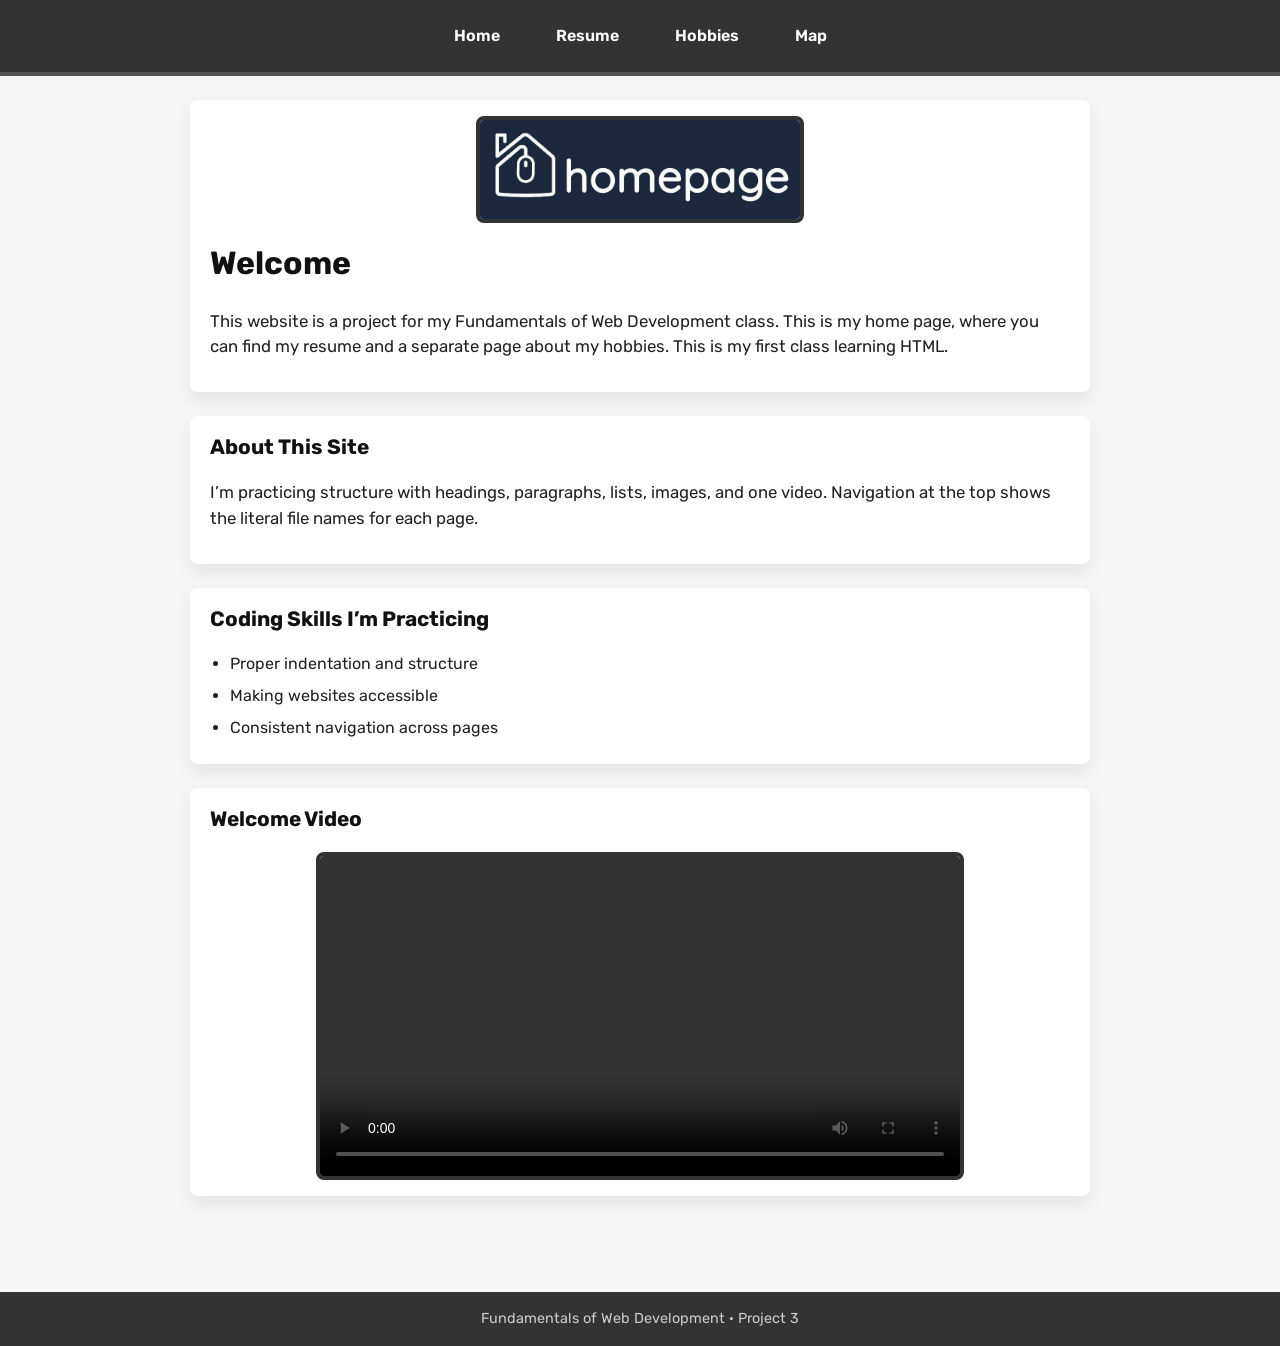
<file: index.html>
<!DOCTYPE html>
<html lang="en">
<head>
  <meta charset="UTF-8">
  <title>Home Page</title>

  <link rel="stylesheet" href="css/normalize.css">

  <link rel="preconnect" href="https://fonts.gstatic.com" crossorigin>
  <link href="https://fonts.googleapis.com/css2?family=Rubik:wght@400;600&display=swap" rel="stylesheet">

  <link rel="stylesheet" href="css/style.css">

  <script src="script.js" defer></script>
</head>

<body id="home-page">

  <header class="site-header">
    <nav class="main-nav">
      <ul class="nav-list">

        <li><a href="index.html">Home</a></li>
        <li><a href="resume.html">Resume</a></li>
        <li><a href="hobbies.html">Hobbies</a></li>
        <li><a href="map.html">Map</a></li>

      </ul>
    </nav>
  </header>

  <main class="page-wrapper">

    <section class="section-box">
      <img src="home.jpg" alt="House icon with text reading homepage" class="hero-img">
      <h1>Welcome</h1>
      <p>
        This website is a project for my Fundamentals of Web Development class.
        This is my home page, where you can find my resume and a separate page about my hobbies.
        This is my first class learning HTML.
      </p>
    </section>

    <section class="section-box">
      <h2>About This Site</h2>
      <p>
        I’m practicing structure with headings, paragraphs, lists, images, and one video.
        Navigation at the top shows the literal file names for each page.
      </p>
    </section>

    <section class="section-box">
      <h2>Coding Skills I’m Practicing</h2>
      <ul>
        <li>Proper indentation and structure</li>
        <li>Making websites accessible</li>
        <li>Consistent navigation across pages</li>
      </ul>
    </section>

    <section class="section-box">
      <h2>Welcome Video</h2>
      <video controls class="video-player">
        <source src="welcome-song.mp4" type="video/mp4">
        Your browser does not support the video tag.
      </video>
    </section>

  </main>

  <footer class="site-footer">
    <p>Fundamentals of Web Development · Project 3</p>
  </footer>
</body>
</html>
</file>
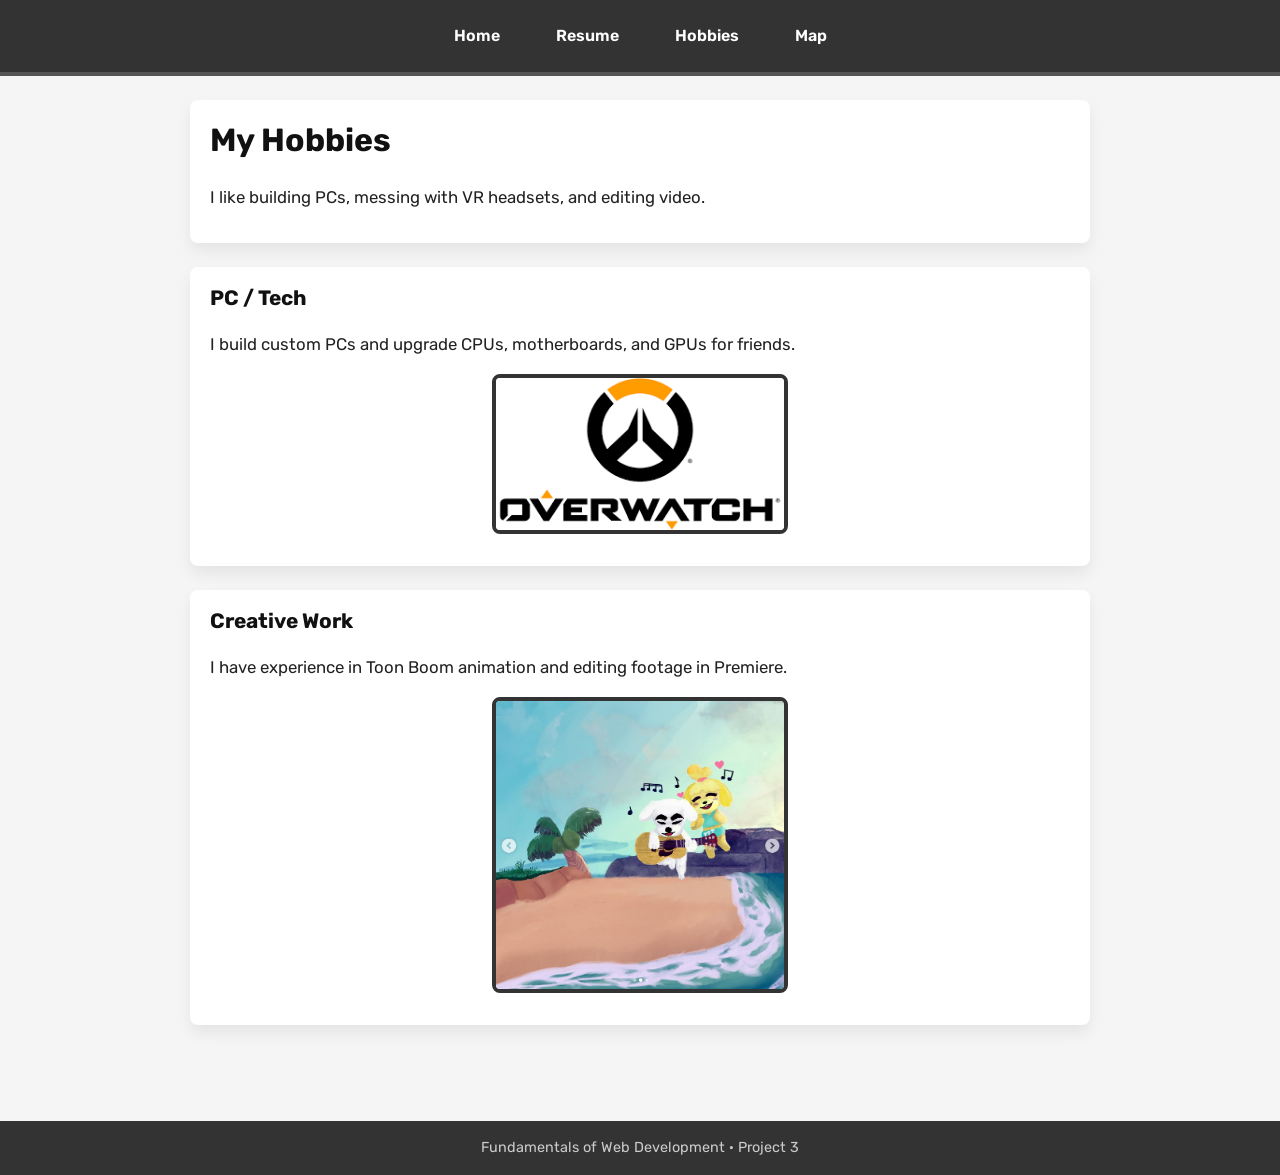
<file: hobbies.html>
<!DOCTYPE html>
<html lang="en">
<head>
  <meta charset="UTF-8">
  <title>Hobbies</title>

  <link rel="stylesheet" href="css/normalize.css">

  <link rel="preconnect" href="https://fonts.gstatic.com" crossorigin>
  <link href="https://fonts.googleapis.com/css2?family=Rubik:wght@400;600&display=swap" rel="stylesheet">

  <link rel="stylesheet" href="css/style.css">

  <script src="script.js" defer></script>
</head>

<body id="hobbies-page">

  <header class="site-header">
    <nav class="main-nav">
      <ul class="nav-list">


        <li><a href="index.html">Home</a></li>
        <li><a href="resume.html">Resume</a></li>
        <li><a href="hobbies.html">Hobbies</a></li>
        <li><a href="map.html">Map</a></li>

      </ul>
    </nav>
  </header>

  <main class="page-wrapper">

    <section class="section-box">
      <h1>My Hobbies</h1>
      <p>I like building PCs, messing with VR headsets, and editing video.</p>
    </section>

    <section class="section-box">
      <h2>PC / Tech</h2>
      <p>I build custom PCs and upgrade CPUs, motherboards, and GPUs for friends.</p>

      <img src="overwatch.png" alt="Overwatch logo" class="hero-img">
    </section>

    <section class="section-box">
      <h2>Creative Work</h2>
      <p>I have experience in Toon Boom animation and editing footage in Premiere.</p>

      <img src="painting.png" alt="Beach cartoon painting" class="hero-img">
    </section>

  </main>

  <footer class="site-footer">
    <p>Fundamentals of Web Development · Project 3</p>
  </footer>
</body>
</html>
</file>
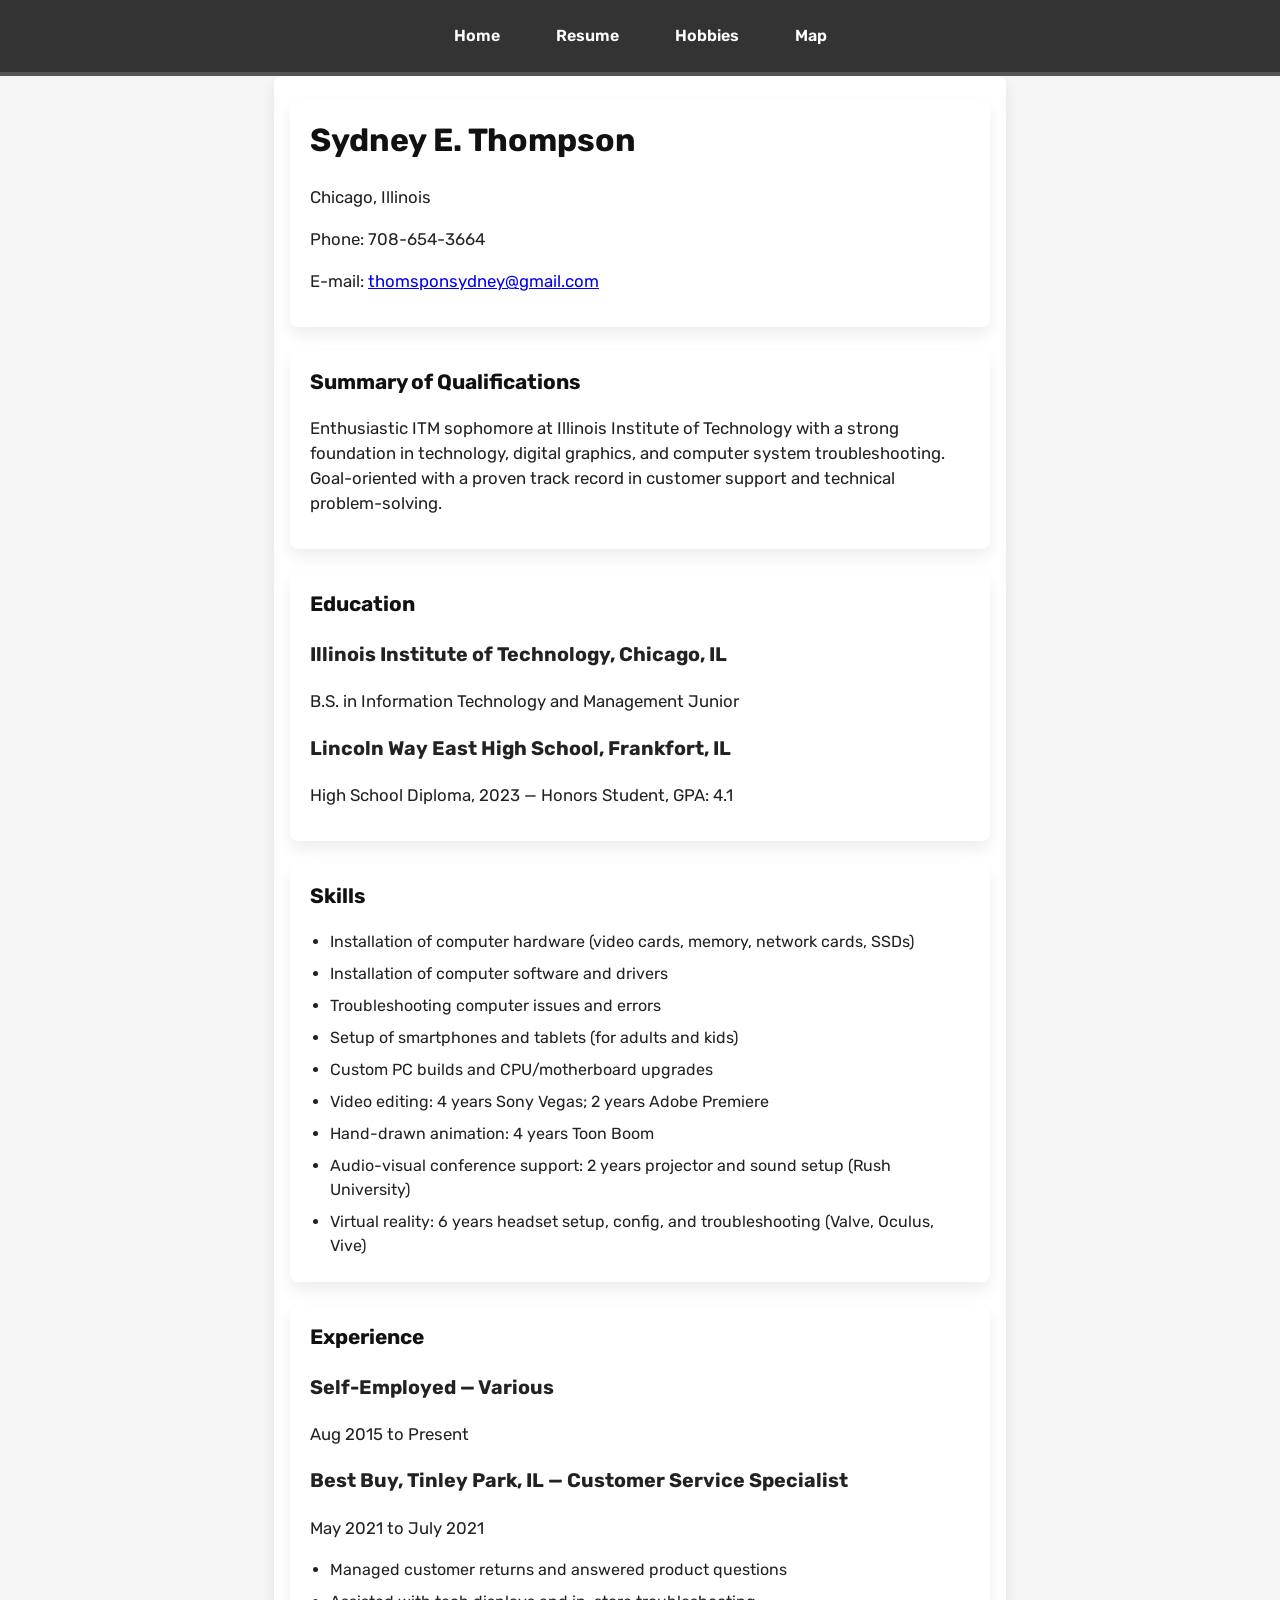
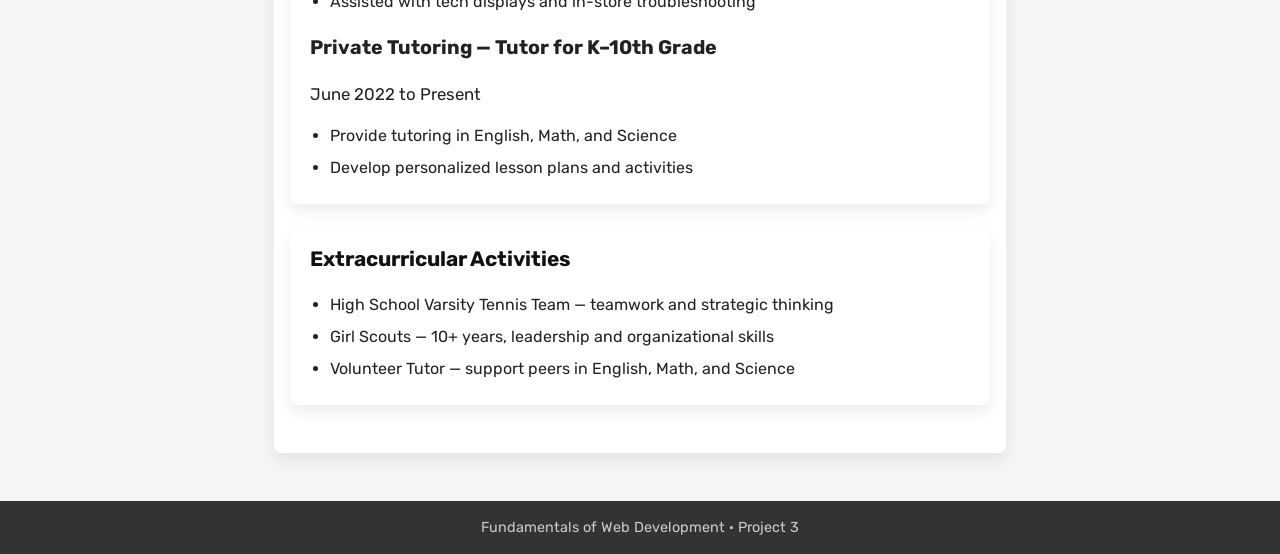
<file: resume.html>
<!DOCTYPE html>
<html lang="en">
<head>
  <meta charset="UTF-8">
  <title>Resume</title>

  <link rel="stylesheet" href="css/normalize.css">

  <link rel="preconnect" href="https://fonts.gstatic.com" crossorigin>
  <link href="https://fonts.googleapis.com/css2?family=Rubik:wght@400;600&display=swap" rel="stylesheet">

  <link rel="stylesheet" href="css/style.css">

  <script src="script.js" defer></script>
</head>

<body id="resume-page">
  <header class="site-header">
    <nav class="main-nav">
      <ul class="nav-list">
        <li><a href="index.html">Home</a></li>
        <li><a href="resume.html">Resume</a></li>
        <li><a href="hobbies.html">Hobbies</a></li>
        <li><a href="map.html">Map</a></li>
      </ul>
    </nav>
  </header>

  <main class="fixed-wrapper">

    <section class="section-box">
      <h1>Sydney E. Thompson</h1>
      <p>Chicago, Illinois</p>
      <p>Phone: 708-654-3664</p>
      <p>E-mail: <a href="mailto:thomsponsydney@gmail.com">thomsponsydney@gmail.com</a></p>
    </section>

    <section class="section-box">
      <h2>Summary of Qualifications</h2>
      <p>
        Enthusiastic ITM sophomore at Illinois Institute of Technology with a strong foundation in technology,
        digital graphics, and computer system troubleshooting. Goal-oriented with a proven track record in
        customer support and technical problem-solving.
      </p>
    </section>

    <section class="section-box">
      <h2>Education</h2>

      <h3>Illinois Institute of Technology, Chicago, IL</h3>
      <p>B.S. in Information Technology and Management Junior</p>

      <h3>Lincoln Way East High School, Frankfort, IL</h3>
      <p>High School Diploma, 2023 — Honors Student, GPA: 4.1</p>
    </section>

    <section class="section-box">
      <h2>Skills</h2>
      <ul>
        <li>Installation of computer hardware (video cards, memory, network cards, SSDs)</li>
        <li>Installation of computer software and drivers</li>
        <li>Troubleshooting computer issues and errors</li>
        <li>Setup of smartphones and tablets (for adults and kids)</li>
        <li>Custom PC builds and CPU/motherboard upgrades</li>
        <li>Video editing: 4 years Sony Vegas; 2 years Adobe Premiere</li>
        <li>Hand-drawn animation: 4 years Toon Boom</li>
        <li>Audio-visual conference support: 2 years projector and sound setup (Rush University)</li>
        <li>Virtual reality: 6 years headset setup, config, and troubleshooting (Valve, Oculus, Vive)</li>
      </ul>
    </section>

    <section class="section-box">
      <h2>Experience</h2>

      <h3>Self-Employed — Various</h3>
      <p>Aug 2015 to Present</p>

      <h3>Best Buy, Tinley Park, IL — Customer Service Specialist</h3>
      <p>May 2021 to July 2021</p>
      <ul>
        <li>Managed customer returns and answered product questions</li>
        <li>Assisted with tech displays and in-store troubleshooting</li>
      </ul>

      <h3>Private Tutoring — Tutor for K–10th Grade</h3>
      <p>June 2022 to Present</p>
      <ul>
        <li>Provide tutoring in English, Math, and Science</li>
        <li>Develop personalized lesson plans and activities</li>
      </ul>
    </section>

    <section class="section-box">
      <h2>Extracurricular Activities</h2>
      <ul>
        <li>High School Varsity Tennis Team — teamwork and strategic thinking</li>
        <li>Girl Scouts — 10+ years, leadership and organizational skills</li>
        <li>Volunteer Tutor — support peers in English, Math, and Science</li>
      </ul>
    </section>

  </main>

  <footer class="site-footer">
    <p>Fundamentals of Web Development · Project 3</p>
  </footer>
</body>
</html>
</file>
<file: css/style.css>
html {
  font-size: 100%;
}

body {
  font-family: "Rubik", Arial, sans-serif;
  color: #222;
  background-color: #f5f5f5;
  margin: 0;
  line-height: 1.5;
}

.page-wrapper {
  width: 90%;
  max-width: 800px;
  margin: 0 auto;
  padding: 1.5rem 1rem;
}

.fixed-wrapper {
  width: 700px;
  max-width: 700px;
  margin: 0 auto;
  padding: 1.5rem 1rem;
  background-color: #ffffff;
  border-radius: 0.5rem;
  box-shadow: 0 0.5rem 1rem rgba(0,0,0,0.07);
}

.site-header {
  background-color: #333;
  border-bottom: 0.25rem solid #555;
  padding: 1rem 0;
  text-align: center;
}

.nav-list {
  list-style: none;
  margin: 0;
  padding: 0;

  display: flex;
  justify-content: center;
  gap: 1.5rem;
  flex-wrap: wrap;
}

.nav-list a {
  display: block;
  text-decoration: none;
  color: #ffffff;
  font-weight: 600;
  font-size: 1rem;
  padding: 0.5rem 0.75rem;
}

.nav-list a:hover {
  text-decoration: underline;
}

.section-box {
  background-color: #ffffff;
  border-radius: 0.5rem;
  padding: 1rem 1.25rem;
  margin-bottom: 1.5rem;
  box-shadow: 0 0.5rem 1rem rgba(0,0,0,0.07);
}

.section-box h1,
.section-box h2 {
  margin-top: 0;
  color: #111;
}

.section-box ul {
  padding-left: 1.25rem;
  margin-top: 0;
  margin-bottom: 0;
}

.section-box li {
  margin-bottom: 0.5rem;
  font-size: 1rem;
}

.hero-img {
  max-width: 20rem;
  height: auto;
  display: block;
  margin: 0 auto 1rem auto;
  border-radius: 0.5rem;
  border: 0.25rem solid #333;
}

.video-player {
  width: 100%;
  max-width: 640px;
  height: auto;
  border: 0.25rem solid #333;
  border-radius: 0.5rem;
  display: block;
  margin: 0 auto;
}

#map {
  width: 100%;
  height: 400px;
  border-radius: 0.5rem;
  border: 0.25rem solid #333;
  margin-bottom: 1rem;
}

#questions-btn {
  display: inline-block;
  padding: 0.75rem 1.25rem;
  font-size: 1rem;
  font-weight: 600;
  border-radius: 0.5rem;
  border: none;
  cursor: pointer;
  background-color: #333;
  color: #fff;
}

.site-footer {
  background-color: #333;
  color: #fff;
  text-align: center;
  font-size: 0.9rem;
  padding: 1rem 0;
  margin-top: 3rem;
}

.site-footer p {
  margin: 0;
  color: #ccc;
}

@media screen and (min-width: 48rem) {
  body {
    font-size: 105%;          
  }

  .page-wrapper {
    max-width: 900px;       
  }

  .nav-list {
    gap: 2rem;                
  }
}

@media screen and (min-width: 64rem) {
  .section-box h1 {
    font-size: 2rem;          
  }

  .section-box h2 {
    font-size: 1.3rem;        
  }

  body#hobbies-page .hero-img {
    max-width: 18rem;         
    width: 100%;
    display: block;
    margin: 1rem auto;
    border-radius: 0.5rem;
  }
}
</file>
